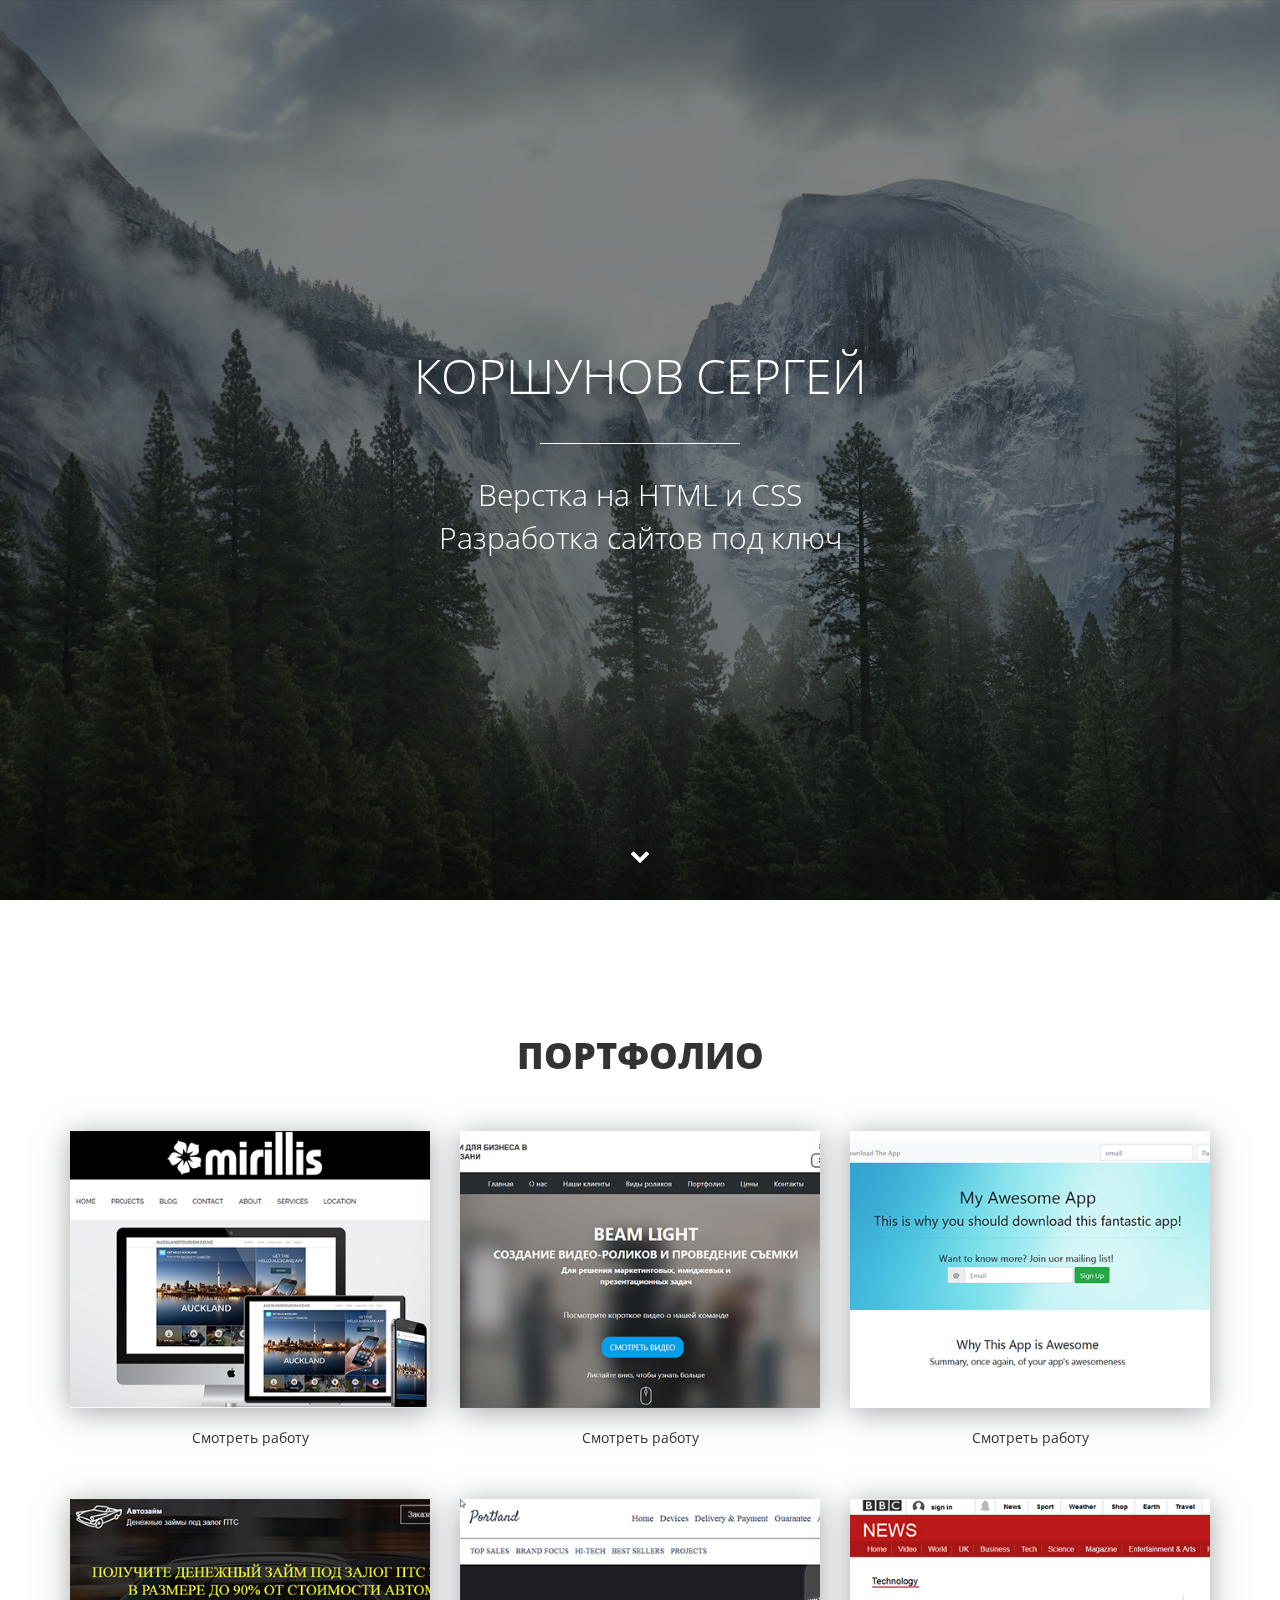
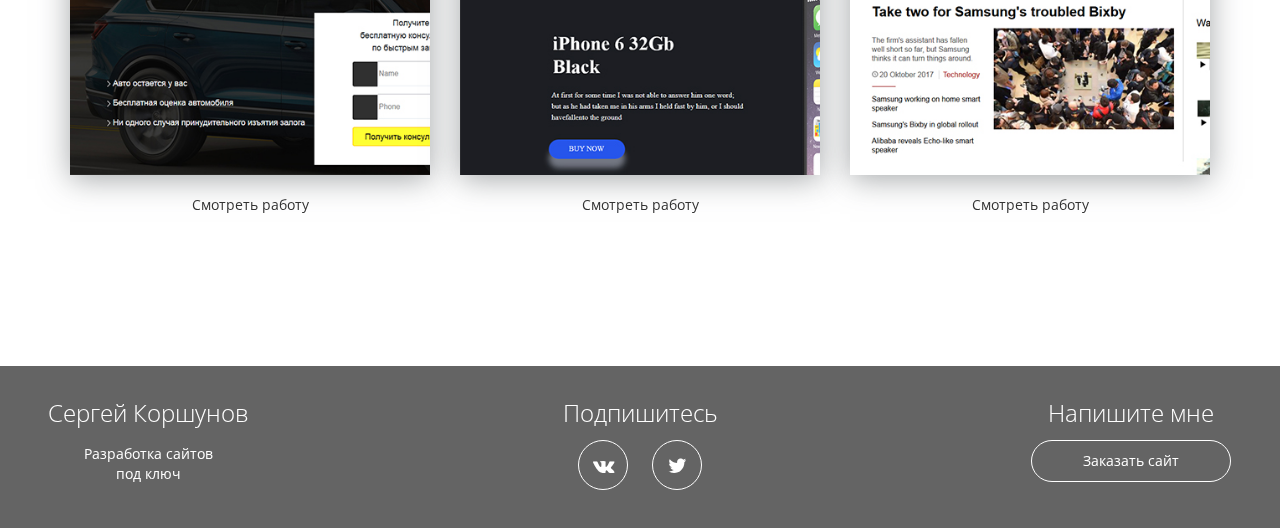
<file: index.html>
<!DOCTYPE html>
<html lang="ru">
  <head>
    <meta charset="utf-8">
    <meta http-equiv="X-UA-Compatible" content="IE=edge">
    <meta name="viewport" content="width=device-width, initial-scale=1">
    <meta property="og:url" content="">
    <meta property="og:type" content="website">
    <meta property="og:title" content="Коршунов Сергей - верстка сайтов на HTML и CSS">
    <meta property="og:image" content="">
    <meta property="og:description" content="Закажите разработку сайта без посредников от 5 990 рублей">
    <meta property="og:site_name" content="Портфолио верстальщика">
    <meta property="article:author" content="Коршунов Сергей">
    <title>Коршунов Сергей - Портфолио</title>
    <link href="https://fonts.googleapis.com/css?family=Open+Sans:400,700&amp;subset=cyrillic" rel="stylesheet">
    <link href="css/bootstrap.min.css" rel="stylesheet">
    <link rel="stylesheet" href="css/fontello.css">
    <link rel="stylesheet" href="css/fontello-embedded.css">
    <link href="css/style.css" rel="stylesheet">
    <link rel="shortcut icon" type="image/x-icon" href="favicon.ico">
    <!--[if lt IE 9]>
      <script src="https://oss.maxcdn.com/html5shiv/3.7.3/html5shiv.min.js"></script>
      <script src="https://oss.maxcdn.com/respond/1.4.2/respond.min.js"></script>
    <![endif]-->
  </head>
  <body>
   
    <div class="main parallax-window" data-parallax="scroll" data-speed="0.4" data-image-src="img/main-bg/main-bg.jpg">
      <div class="main-overlay"></div>
     <div class="wrapper">
      <div class="main-header">
        <h1>Коршунов Сергей</h1>
        <div class="main-line"></div>
        <p>Верстка на HTML и CSS<br> Разработка сайтов под ключ</p>
      </div>
    </div>
    <a class="main-down slowly" href="#22"><i class="icon-down"></i></a>
    </div>      


    <div class="portfolio" id="22">
      <div class="container">
        <h2 class="section-header">Портфолио</h2>  
        <div class="row">
         <div class="col-md-4">
           <div class="portfolio-block">
            <img src="img/mirillis.jpg" alt="Работа №1">
            <a class="link cd-modal-trigger" data-work="work-1" href="#work">Смотреть работу</a>
          </div>
         </div>
         <div class="col-md-4">
           <div class="portfolio-block">
            <img src="img/portf-1.jpg" alt="Работа №2">
            <a class="link cd-modal-trigger" data-work="work-2" href="#work">Смотреть работу</a>
          </div>
         </div>
         <div class="col-md-4">
           <div class="portfolio-block">
            <img src="img/portf-2.jpg" alt="Работа №3">
            <a class="link cd-modal-trigger" data-work="work-3" href="#work">Смотреть работу</a>
          </div>
         </div>
          <div class="col-md-4">
           <div class="portfolio-block">
            <img src="img/portf-3.jpg" alt="Работа №3">
            <a class="link cd-modal-trigger" data-work="work-4" href="#work">Смотреть работу</a>
          </div>
         </div>
          <div class="col-md-4">
           <div class="portfolio-block">
            <img src="img/portf-4.jpg" alt="Работа №3">
            <a class="link cd-modal-trigger" data-work="work-5" href="#work">Смотреть работу</a>
          </div>
         </div>
          <div class="col-md-4">
           <div class="portfolio-block">
            <img src="img/portf-5.jpg" alt="Работа №3">
            <a class="link cd-modal-trigger" data-work="work-6" href="#work">Смотреть работу</a>
          </div>
         </div>
        </div> 
      </div>
    </div>


    <div class="footer">
    <container>
        <div class="row">
        <div class="col-md-3">
          <strong>Сергей Коршунов</strong>
          <p>Разработка сайтов<br> под ключ</p>
        </div>
        <div  class="col-md-6">
          <strong>Подпишитесь</strong>
          <div class="social-links">
            <a href="https://vk.com/id167341658">
              <i class="icon-vk"></i>
            </a>
            <a href="https://twitter.com/winsofme">
              <i class="icon-twitter"></i>
            </a>
          </div>
        </div>
        <div class="col-md-3"><strong>Напишите мне</strong>
          <a href="https://vk.com/id167341658" class="offer-btn">Заказать сайт</a>
        </div>
      </div>
    </container>
    </div>

    <div class="cd-modal">
  <div class="modal-content">
    <h1>My Modal Content</h1>
    
    <p>
      Lorem ipsum dolor sit amet, consectetur adipisicing elit. Ad modi repellendus, optio eveniet eligendi molestiae? 
    </p>

    <p>
      Lorem ipsum dolor sit amet, consectetur adipisicing elit. Debitis saepe amet sit fugit rerum, corporis minus vitae officia quaerat incidunt voluptate, blanditiis ea est quibusdam voluptas animi quasi totam magni, commodi praesentium. 
    </p>
  </div> <!-- .modal-content -->

  <a href="#0" class="modal-close">Close</a>
</div> <!-- .cd-modal -->

<div class="cd-transition-layer"> 
  <div class="bg-layer"></div>
</div> <!-- .cd-transition-layer -->


  <!-- Всплывающие окна -->
      <div class="modal fade" id="work" role="dialog">
        <div class="modal-dialog" role="document">
          <div class="modal-content">
            <div class="modal-header">
              <button type="button" class="close" data-dismiss="modal" aria-label="Close"><span aria-hidden="true">&times;</span></button>
              <h4 class="modal-title">Описание проекта</h4>
            </div>
            <div class="modal-body">
              
            </div>
          </div>
        </div>
      </div>


    <!-- jQuery (necessary for Bootstrap's JavaScript plugins) -->
    <script src="https://ajax.googleapis.com/ajax/libs/jquery/1.12.4/jquery.min.js"></script>
    <script src="js/main.js"></script>
    <script src="js/parallax.min.js"></script>
    <script>
      $(function() {
        var link = $('.cd-modal-trigger');
        link.on('click', function(event) {
          var work = $(this).attr('data-work');
          $('.modal-content').load(work+'.html');
        });
      });
    </script>
    <script>
      $(document).ready(function() {

            //навигация - плавный скроллинг к якорю
            $(".slowly").on("click", function (event) {
                //отменяем стандартную обработку нажатия по ссылке
                event.preventDefault();

                //забираем идентификатор бока с атрибута href
                var id  = $(this).attr('href'),

                //узнаем высоту от начала страницы до блока на который ссылается якорь
                    top = $(id).offset().top;

                //анимируем переход на расстояние - top за 800 мс
                $('body,html').animate({scrollTop: top}, 800);
            });

});
    </script>
  </body>
</html>
</file>
<file: css/fontello.css>
@font-face{font-family:'fontello';src:url('../font/fontello.eot?14499007');src:url('../font/fontello.eot?14499007#iefix') format('embedded-opentype'),
url('../font/fontello.woff2?14499007') format('woff2'),
url('../font/fontello.woff?14499007') format('woff'),
url('../font/fontello.ttf?14499007') format('truetype'),
url('../font/fontello.svg?14499007#fontello') format('svg');font-weight:normal;font-style:normal;}
[class^="icon-"]:before, [class*=" icon-"]:before{font-family:"fontello";font-style:normal;font-weight:normal;speak:none;display:inline-block;text-decoration:inherit;width:1em;margin-right:.2em;text-align:center;font-variant:normal;text-transform:none;line-height:1em;margin-left:.2em;-webkit-font-smoothing:antialiased;-moz-osx-font-smoothing:grayscale;}
.icon-down:before{content:'\e800';}
.icon-twitter:before{content:'\f099';}
.icon-vk:before{content:'\f189';}
</file>
<file: css/fontello-embedded.css>
@font-face {
  font-family: 'fontello';
  src: url('../font/fontello.eot?53873561');
  src: url('../font/fontello.eot?53873561#iefix') format('embedded-opentype'),
       url('../font/fontello.svg?53873561#fontello') format('svg');
  font-weight: normal;
  font-style: normal;
}
@font-face {
  font-family: 'fontello';
  src: url('[data-uri]') format('woff'),
       url('[data-uri]') format('truetype');
}
/* Chrome hack: SVG is rendered more smooth in Windozze. 100% magic, uncomment if you need it. */
/* Note, that will break hinting! In other OS-es font will be not as sharp as it could be */
/*
@media screen and (-webkit-min-device-pixel-ratio:0) {
  @font-face {
    font-family: 'fontello';
    src: url('../font/fontello.svg?53873561#fontello') format('svg');
  }
}
*/
 
 [class^="icon-"]:before, [class*=" icon-"]:before {
  font-family: "fontello";
  font-style: normal;
  font-weight: normal;
  speak: none;
 
  display: inline-block;
  text-decoration: inherit;
  width: 1em;
  margin-right: .2em;
  text-align: center;
  /* opacity: .8; */
 
  /* For safety - reset parent styles, that can break glyph codes*/
  font-variant: normal;
  text-transform: none;
     
  /* fix buttons height, for twitter bootstrap */
  line-height: 1em;
 
  /* Animation center compensation - margins should be symmetric */
  /* remove if not needed */
  margin-left: .2em;
 
  /* you can be more comfortable with increased icons size */
  /* font-size: 120%; */
 
  /* Uncomment for 3D effect */
  /* text-shadow: 1px 1px 1px rgba(127, 127, 127, 0.3); */
}
.icon-down:before { content: '\e800'; } /* '' */
.icon-twitter:before { content: '\f099'; } /* '' */
.icon-vk:before { content: '\f189'; } /* '' */
</file>
<file: css/style.css>
body{font-family:"Open Sans", sans-serif;}
html{font-size:10px;}
a:active, a:focus, a:visited{outline:none;text-decoration:none;}
.wrapper{display:table-cell;vertical-align:middle;}
.main{position:relative;display:table;width:100%;text-align:center;color:#fff;height:100vh;}
.main-overlay{z-index:1;position:absolute;width:100%;height:100%;background-color:rgba(0,0,0,0.5);}
.main-header{position:relative;z-index:2;}
.main h1{margin-bottom::1rem;font-weight:300;text-transform:uppercase;font-size:4.8rem;}
.main p{font-size:3rem;font-weight:300;}
.main-line{width:200px;height:1px;background-color:#fff;margin:0 auto;}
.main-down{position:absolute;bottom:2rem;color:#fff;z-index:4;height:50px;border-radius:50%;border:1px solid transparent;line-height:50px;display:inline-block;font-size:2rem;left:50%;width:50px;margin-left:-25px;transition:0.2s;}
.main-down:hover{color:#fff;border-color:#fff;}
.portfolio{padding:10rem 0px;text-align:center;}
.section-header{text-transform:uppercase;font-weight:800;font-size:3.6rem;margin-bottom:5rem;}
.portfolio img{width:100%;max-width:360px;box-shadow:0px 4px 29px 0px rgba(87, 92, 97, 0.54);}
.portfolio a{display:block;margin:2rem auto 5rem;width:17rem;color:#333;border-bottom:1px solid transparent;}
.portfolio a:hover{text-decoration:none;border-bottom:1px dotted #333;}
.footer{background-color:#646464;color:#fff;text-align:center;padding:3rem 0;}
.footer strong{font-weight:300;font-size:2.4rem;}
.social-links{margin-top:1rem;}
.social-links a{width:5rem;height:5rem;line-height:5rem;display:inline-block;color:#fff;border:solid 1px #fff;border-radius:50%;margin-left:1rem;margin-right:1rem;font-size:2rem;transition:0.2s;}
.social-links a:hover{background-color:#fff;color:#646464;}
.offer-btn{display:block;width:80%;max-width:200px;margin:1rem auto;border:1px solid #fff;padding-top:1rem;padding-bottom:1rem;color:#fff;border-radius:100px;transition:0.2s;}
.offer-btn:hover{background-color:#fff;color:#646464;text-decoration:none;}
.modal-content h4{font-weight:300;font-size:2.5rem;}
.modal-content p{font-size:1.4rem;}
.close{background-color:transparent;border:none;font-size:2.5rem;position:absolute;right:2rem;top:1rem;}
.modal-btn{display:inline-block;border:1px solid #fff;color:#fff;padding:10px 20px;border-radius:5px;}
.modal-btn:hover{background-color:#fff;color:#333;text-decoration:none;}
@media (min-width:0px) and (max-width:767px){html{font-size:7px;}
.footer strong{margin:3rem 0 2rem;display:inline-block;}
.social-links a{font-size:1.6rem;}
}
@media (min-width:768px) and (max-width:991px){.footer strong{margin:3rem 0 2rem;display:inline-block;}
}
.cd-main-content{position:relative;z-index:1;width:100%;height:100vh;display:table;background-color:#e4dcca;}
.cd-main-content .center{display:table-cell;vertical-align:middle;text-align:center;}
.cd-modal{position:fixed;top:0;left:0;z-index:3;height:100%;width:100%;overflow:hidden;background-size:cover;opacity:0;visibility:hidden;-webkit-transition:opacity 0.3s 0s, visibility 0s 0.3s;-moz-transition:opacity 0.3s 0s, visibility 0s 0.3s;transition:opacity 0.3s 0s, visibility 0s 0.3s;}
.modal-content{background:#402f44 url(../img/modal-bg.jpg) no-repeat center center;}
.cd-modal .modal-content{height:100%;overflow-y:auto;padding:3em 5%;color:#e4dcca;-webkit-font-smoothing:antialiased;-moz-osx-font-smoothing:grayscale;}
.cd-modal h1{text-align:center;}
.cd-modal h1::after{content:'';display:block;width:130px;height:18px;background:url(../img/ink-separation.svg) no-repeat center center;margin:.2em auto 0;}
.cd-modal p{line-height:1.6;max-width:800px;}
.cd-modal .modal-close{position:absolute;z-index:1;top:20px;right:5%;height:45px;width:45px;border-radius:50%;background:rgba(0, 0, 0, 0.3) url(../img/cd-icon-close.svg) no-repeat center center;overflow:hidden;text-indent:100%;white-space:nowrap;visibility:hidden;opacity:0;-webkit-transform:scale(0);-moz-transform:scale(0);-ms-transform:scale(0);-o-transform:scale(0);transform:scale(0);-webkit-transition:-webkit-transform 0.3s 0s, visibility 0s 0.3s, opacity 0.3s 0s;-moz-transition:-moz-transform 0.3s 0s, visibility 0s 0.3s, opacity 0.3s 0s;transition:transform 0.3s 0s, visibility 0s 0.3s, opacity 0.3s 0s;}
.no-touch .cd-modal .modal-close:hover{background-color:rgba(0, 0, 0, 0.5);}
.cd-modal.visible{opacity:1;visibility:visible;-webkit-transition:opacity 0.7s, visibility 0s;-moz-transition:opacity 0.7s, visibility 0s;transition:opacity 0.7s, visibility 0s;}
.cd-modal.visible .modal-content{-webkit-overflow-scrolling:touch;}
.cd-modal.visible .modal-close{visibility:visible;opacity:1;-webkit-transition:-webkit-transform 0.3s 0s, visibility 0s 0s, opacity 0.3s 0s;-moz-transition:-moz-transform 0.3s 0s, visibility 0s 0s, opacity 0.3s 0s;transition:transform 0.3s 0s, visibility 0s 0s, opacity 0.3s 0s;-webkit-transform:scale(1);-moz-transform:scale(1);-ms-transform:scale(1);-o-transform:scale(1);transform:scale(1);}
@media only screen and (min-width:1100px){.cd-modal .modal-content{padding:6em 5%;}
.cd-modal .modal-close{height:60px;width:60px;}
.cd-modal p{font-size:2rem;}
}
.cd-transition-layer{position:fixed;top:0;left:0;z-index:2;height:100%;width:100%;opacity:0;visibility:hidden;overflow:hidden;}
.cd-transition-layer .bg-layer{position:absolute;left:50%;top:50%;-webkit-transform:translateY(-50%) translateX(-2%);-moz-transform:translateY(-50%) translateX(-2%);-ms-transform:translateY(-50%) translateX(-2%);-o-transform:translateY(-50%) translateX(-2%);transform:translateY(-50%) translateX(-2%);height:100%;width:2500%;background:url(../img/ink.png) no-repeat 0 0;background-size:100% 100%;}
.cd-transition-layer.visible{opacity:1;visibility:visible;}
.cd-transition-layer.opening .bg-layer{-webkit-animation:cd-sequence 0.8s steps(24);-moz-animation:cd-sequence 0.8s steps(24);animation:cd-sequence 0.8s steps(24);-webkit-animation-fill-mode:forwards;-moz-animation-fill-mode:forwards;animation-fill-mode:forwards;}
.cd-transition-layer.closing .bg-layer{-webkit-animation:cd-sequence-reverse 0.8s steps(24);-moz-animation:cd-sequence-reverse 0.8s steps(24);animation:cd-sequence-reverse 0.8s steps(24);-webkit-animation-fill-mode:forwards;-moz-animation-fill-mode:forwards;animation-fill-mode:forwards;}
.no-cssanimations .cd-transition-layer{display:none;}
@-webkit-keyframes cd-sequence{0%{-webkit-transform:translateY(-50%) translateX(-2%);}
100%{-webkit-transform:translateY(-50%) translateX(-98%);}
}
@-moz-keyframes cd-sequence{0%{-moz-transform:translateY(-50%) translateX(-2%);}
100%{-moz-transform:translateY(-50%) translateX(-98%);}
}
@keyframes cd-sequence{0%{-webkit-transform:translateY(-50%) translateX(-2%);-moz-transform:translateY(-50%) translateX(-2%);-ms-transform:translateY(-50%) translateX(-2%);-o-transform:translateY(-50%) translateX(-2%);transform:translateY(-50%) translateX(-2%);}
100%{-webkit-transform:translateY(-50%) translateX(-98%);-moz-transform:translateY(-50%) translateX(-98%);-ms-transform:translateY(-50%) translateX(-98%);-o-transform:translateY(-50%) translateX(-98%);transform:translateY(-50%) translateX(-98%);}
}
@-webkit-keyframes cd-sequence-reverse{0%{-webkit-transform:translateY(-50%) translateX(-98%);}
100%{-webkit-transform:translateY(-50%) translateX(-2%);}
}
@-moz-keyframes cd-sequence-reverse{0%{-moz-transform:translateY(-50%) translateX(-98%);}
100%{-moz-transform:translateY(-50%) translateX(-2%);}
}
@keyframes cd-sequence-reverse{0%{-webkit-transform:translateY(-50%) translateX(-98%);-moz-transform:translateY(-50%) translateX(-98%);-ms-transform:translateY(-50%) translateX(-98%);-o-transform:translateY(-50%) translateX(-98%);transform:translateY(-50%) translateX(-98%);}
100%{-webkit-transform:translateY(-50%) translateX(-2%);-moz-transform:translateY(-50%) translateX(-2%);-ms-transform:translateY(-50%) translateX(-2%);-o-transform:translateY(-50%) translateX(-2%);transform:translateY(-50%) translateX(-2%);}
}
</file>
